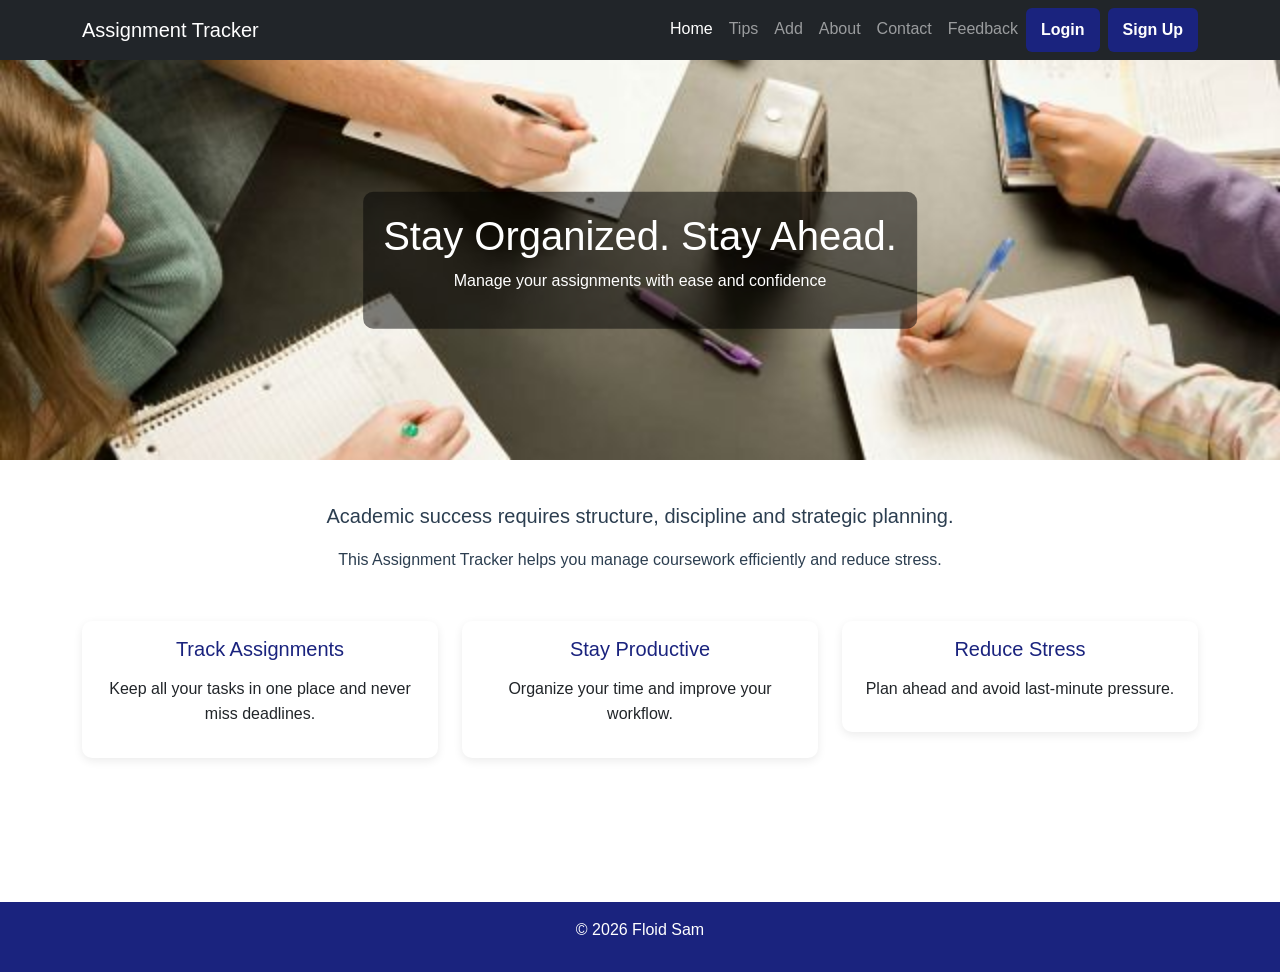
<file: index.html>
<!DOCTYPE html>
<html lang="en">
<head>
<meta charset="UTF-8">
<meta name="viewport" content="width=device-width, initial-scale=1.0">
<title>Assignment Tracker</title>

<link href="https://cdn.jsdelivr.net/npm/bootstrap@5.3.0/dist/css/bootstrap.min.css" rel="stylesheet"> 
<link rel="stylesheet" href="styles.css">
</head>

<body>

<nav class="navbar navbar-expand-lg navbar-dark bg-dark">
<div class="container">
<a class="navbar-brand" href="#">Assignment Tracker</a>

<button class="navbar-toggler" type="button" data-bs-toggle="collapse" data-bs-target="#navbarNav">
<span class="navbar-toggler-icon"></span>
</button>

<div class="collapse navbar-collapse" id="navbarNav">
<ul class="navbar-nav ms-auto" id="navbar-items">

</ul>
</div>
</div>
</nav>

<section class="hero">
<img src="deep focus.jpg" alt="Study image">
<div class="hero-text">
<h1>Stay Organized. Stay Ahead.</h1>
<p>Manage your assignments with ease and confidence</p>
</div>
</section>

<main class="container text-center">
<p class="lead">Academic success requires structure, discipline and strategic planning.</p>
<p>This Assignment Tracker helps you manage coursework efficiently and reduce stress.</p>

<div class="row mt-5">
<div class="col-md-4 mb-4">
<div class="card p-3">
<h5>Track Assignments</h5>
<p>Keep all your tasks in one place and never miss deadlines.</p>
</div>
</div>

<div class="col-md-4 mb-4">
<div class="card p-3">
<h5>Stay Productive</h5>
<p>Organize your time and improve your workflow.</p>
</div>
</div>

<div class="col-md-4 mb-4">
<div class="card p-3">
<h5>Reduce Stress</h5>
<p>Plan ahead and avoid last-minute pressure.</p>
</div>
</div>
</div>
</main>

<footer>
<p>&copy; 2026 Floid Sam</p>
</footer>

<script>
document.addEventListener("DOMContentLoaded", function() {
    const navbar = document.getElementById("navbar-items");
    const currentUser = localStorage.getItem("currentUser");

    if (currentUser) {
        navbar.innerHTML = `
            <li class="nav-item"><a class="nav-link active" href="index.html">Home</a></li>
            <li class="nav-item"><a class="nav-link" href="tips.html">Tips</a></li>
            <li class="nav-item"><a class="nav-link" href="add.html">Add</a></li>
            <li class="nav-item"><a class="nav-link" href="about.html">About</a></li>
            <li class="nav-item"><a class="nav-link" href="contact.html">Contact</a></li>
           <li class="nav-item"><a class="nav-link" href="feedback.html">Feedback</a></li> 
            <li class="nav-item"><span class="navbar-text text-white me-2">Welcome, ${currentUser}</span></li>
            <li class="nav-item"><button class="btn btn-danger" onclick="logout()">Logout</button></li>
        `;
    } else {
        navbar.innerHTML = `
            <li class="nav-item"><a class="nav-link active" href="index.html">Home</a></li>
            <li class="nav-item"><a class="nav-link" href="tips.html">Tips</a></li>
            <li class="nav-item"><a class="nav-link" href="add.html">Add</a></li>
            <li class="nav-item"><a class="nav-link" href="about.html">About</a></li>
            <li class="nav-item"><a class="nav-link" href="contact.html">Contact</a></li>
            <li class="nav-item"><a class="nav-link" href="feedback.html">Feedback</a></li>
            <li class="nav-item"><a class="btn btn-primary me-2" href="login.html">Login</a></li>
            <li class="nav-item"><a class="btn btn-success" href="signup.html">Sign Up</a></li>
        `;
    }
});

function logout() {
    localStorage.removeItem("currentUser");
    location.reload();
}
</script>

<script src="https://cdn.jsdelivr.net/npm/bootstrap@5.3.0/dist/js/bootstrap.bundle.min.js"></script>
</body>
</html>
</file>
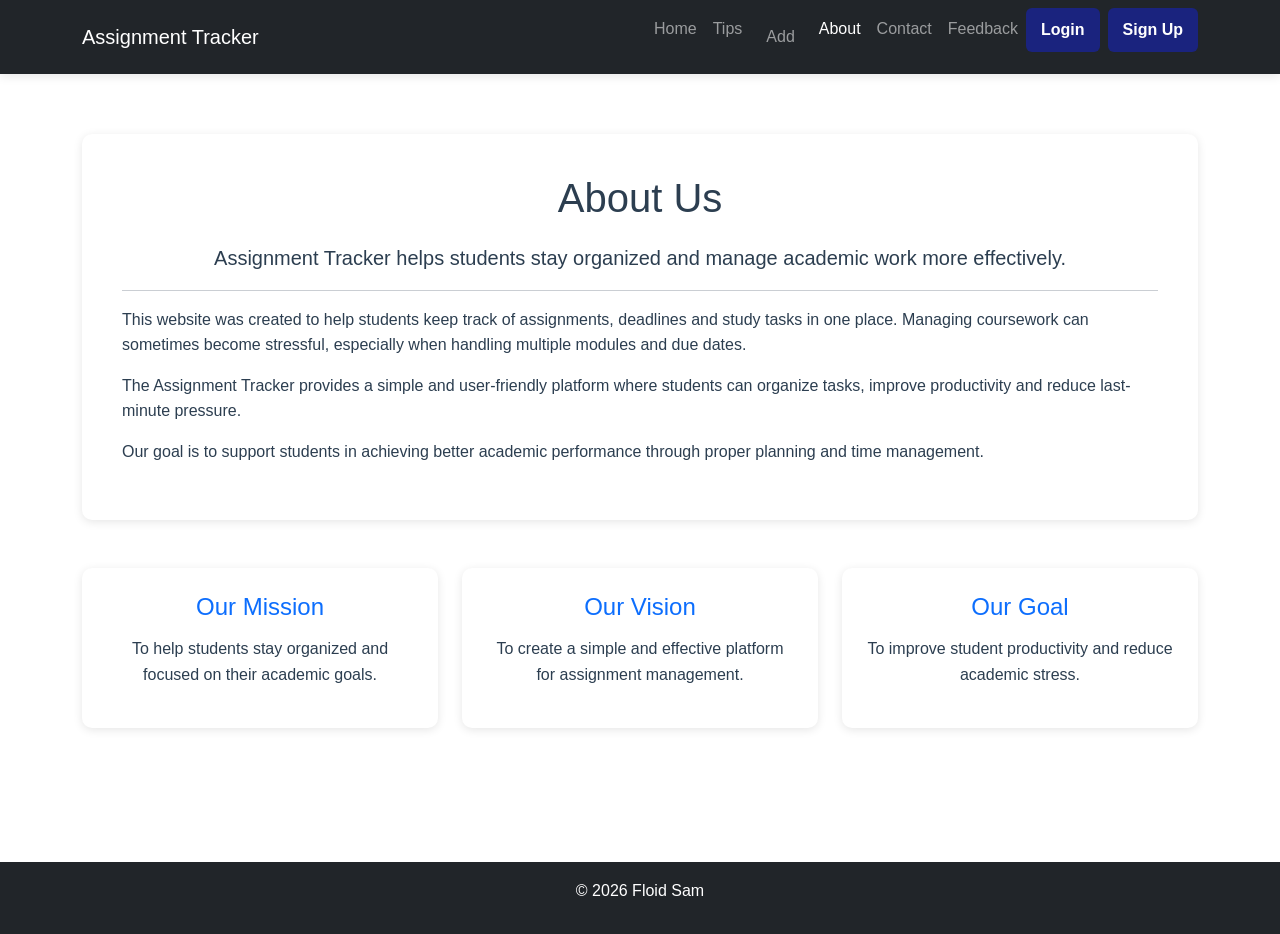
<file: about.html>
<!DOCTYPE html>
<html lang="en">
<head>
<meta charset="UTF-8">
<meta name="viewport" content="width=device-width, initial-scale=1.0">
<title>About - Assignment Tracker</title>

<link href="https://cdn.jsdelivr.net/npm/bootstrap@5.3.0/dist/css/bootstrap.min.css" rel="stylesheet">
<link rel="stylesheet" href="styles.css">

<style>

.about-section{
    padding: 60px 20px;
}

.about-box{
    background: white;
    padding: 40px;
    border-radius: 10px;
    box-shadow: 0 2px 10px rgba(0,0,0,0.1);
}

.about-box h1{
    margin-bottom: 20px;
}

.info-card{
    background: white;
    padding: 25px;
    border-radius: 10px;
    text-align: center;
    box-shadow: 0 2px 10px rgba(0,0,0,0.1);
    height: 100%;
}

.info-card h4{
    margin-bottom: 15px;
    color: #0d6efd;
}

</style>
</head>

<body>

<nav class="navbar navbar-expand-lg navbar-dark bg-dark">
<div class="container">

<a class="navbar-brand" href="#">Assignment Tracker</a>

<button class="navbar-toggler" type="button" data-bs-toggle="collapse" data-bs-target="#navbarNav">
<span class="navbar-toggler-icon"></span>
</button>

<div class="collapse navbar-collapse" id="navbarNav">
<ul class="navbar-nav ms-auto" id="navbar-items">

</ul>
</div>

</div>
</nav>

<!-- About Section -->
<section class="about-section">

<div class="container">

<div class="about-box mb-5">

<h1 class="text-center">About Us</h1>

<p class="lead text-center">
Assignment Tracker helps students stay organized and manage academic work more effectively.
</p>

<hr>

<p>
This website was created to help students keep track of assignments, deadlines and study tasks in one place.
Managing coursework can sometimes become stressful, especially when handling multiple modules and due dates.
</p>

<p>
The Assignment Tracker provides a simple and user-friendly platform where students can organize tasks,
improve productivity and reduce last-minute pressure.
</p>

<p>
Our goal is to support students in achieving better academic performance through proper planning and time management.
</p>

</div>

<!-- Info Cards -->
<div class="row">

<div class="col-md-4 mb-4">
<div class="info-card">
<h4>Our Mission</h4>
<p>
To help students stay organized and focused on their academic goals.
</p>
</div>
</div>

<div class="col-md-4 mb-4">
<div class="info-card">
<h4>Our Vision</h4>
<p>
To create a simple and effective platform for assignment management.
</p>
</div>
</div>

<div class="col-md-4 mb-4">
<div class="info-card">
<h4>Our Goal</h4>
<p>
To improve student productivity and reduce academic stress.
</p>
</div>
</div>

</div>

</div>

</section>

<footer class="bg-dark text-white text-center p-3">
<p>&copy; 2026 Floid Sam</p>
</footer>

<script>

document.addEventListener("DOMContentLoaded", function() {
    const navbar = document.getElementById("navbar-items");
    const currentUser = localStorage.getItem("currentUser");

    if (currentUser) {
        navbar.innerHTML = `
            <li class="nav-item"><a class="nav-link" href="index.html">Home</a></li>
            <li class="nav-item"><a class="nav-link" href="tips.html">Tips</a></li>
            <li class="nav-item"><a class="nav-link" href="add.html">Add</a></li>
            <li class="nav-item"><a class="nav-link active" href="about.html">About</a></li>
            <li class="nav-item"><a class="nav-link" href="contact.html">Contact</a></li>
            <li class="nav-item"><a class="nav-link" href="feedback.html">Feedback</a></li>
            <li class="nav-item"><span class="navbar-text text-white me-2">Welcome, ${currentUser}</span></li>
            <li class="nav-item"><button class="btn btn-danger" onclick="logout()">Logout</button></li>
        `;
    } else {
        navbar.innerHTML = `
            <li class="nav-item"><a class="nav-link" href="index.html">Home</a></li>
            <li class="nav-item"><a class="nav-link" href="tips.html">Tips</a></li>
            <li class="nav-link"><a class="nav-link" href="add.html">Add</a></li>
            <li class="nav-item"><a class="nav-link active" href="about.html">About</a></li>
            <li class="nav-item"><a class="nav-link" href="contact.html">Contact</a></li>
            <li class="nav-item"><a class="nav-link" href="feedback.html">Feedback</a></li>
            <li class="nav-item"><a class="btn btn-primary me-2" href="login.html">Login</a></li>
            <li class="nav-item"><a class="btn btn-success" href="signup.html">Sign Up</a></li>
        `;
    }
});

function logout() {
    localStorage.removeItem("currentUser");
    location.reload();
}

</script>

<script src="https://cdn.jsdelivr.net/npm/bootstrap@5.3.0/dist/js/bootstrap.bundle.min.js"></script>

</body>
</html>
</file>
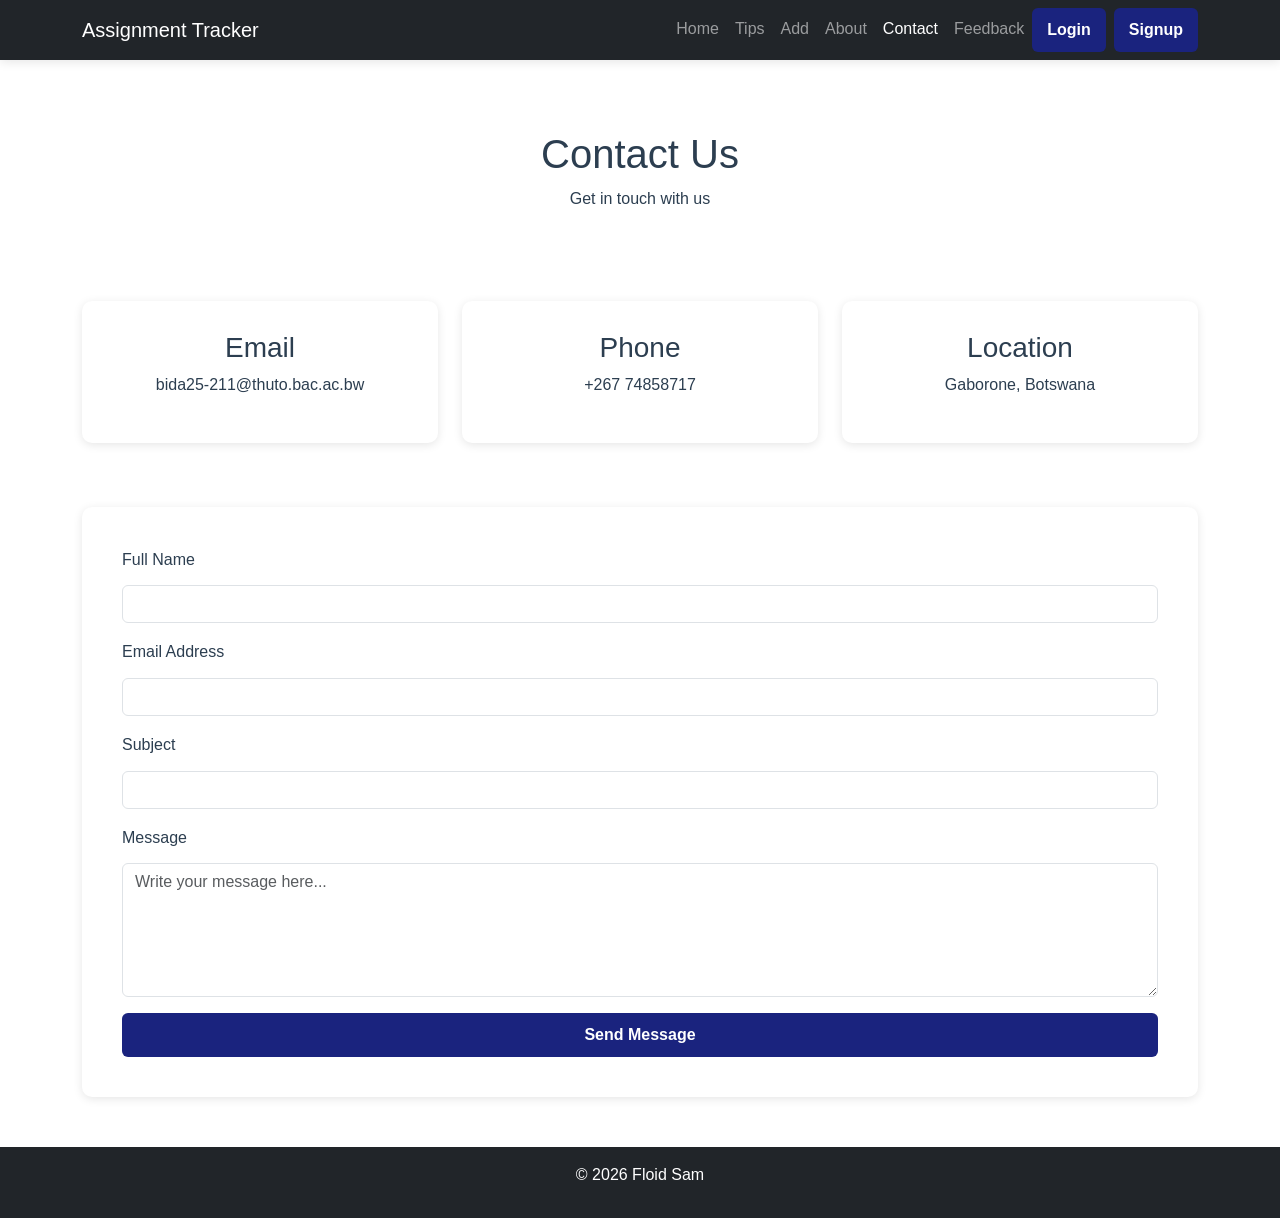
<file: contact.html>
<!DOCTYPE html>
<html lang="en">
<head>
<meta charset="UTF-8">
<meta name="viewport" content="width=device-width, initial-scale=1.0">
<title>Contact - Assignment Tracker</title>

<link href="https://cdn.jsdelivr.net/npm/bootstrap@5.3.0/dist/css/bootstrap.min.css" rel="stylesheet">
<link rel="stylesheet" href="styles.css">
<style>

footer{
    background-color: #212529;
    color: white;
    text-align: center;
    padding: 15px;
} 

</style>
</head>

<body>

<nav class="navbar navbar-expand-lg navbar-dark bg-dark">
<div class="container">

<a class="navbar-brand" href="#">Assignment Tracker</a>

<button class="navbar-toggler" type="button" data-bs-toggle="collapse" data-bs-target="#navbarNav">
<span class="navbar-toggler-icon"></span>
</button>

<div class="collapse navbar-collapse" id="navbarNav">

<ul class="navbar-nav ms-auto">

<li class="nav-item">
<a class="nav-link" href="index.html">Home</a>
</li>

<li class="nav-item">
<a class="nav-link" href="tips.html">Tips</a>
</li>

<li class="nav-item">
<a class="nav-link" href="add.html">Add</a>
</li>

<li class="nav-item">
<a class="nav-link" href="about.html">About</a>
</li>

<li class="nav-item">
<a class="nav-link active" href="contact.html">Contact</a>
</li>
 <li class="nav-item">
   
<a class="nav-link" href="feedback.html">Feedback</a>
</li> 

<li class="nav-item">
<a class="btn btn-primary me-2" href="login.html">Login</a>
</li>

<li class="nav-item">
<a class="btn btn-success" href="signup.html">Signup</a>
</li>

</ul>
</div>
</div>
</nav>

<div class="container">

<div class="contact-header">
<h1>Contact Us</h1>
<p>Get in touch with us</p>
</div>

<div class="row mt-4">

<div class="col-md-4 mb-4">
<div class="contact-card">
<h3>Email</h3>
<p>bida25-211@thuto.bac.ac.bw</p>
</div>
</div>

<div class="col-md-4 mb-4">
<div class="contact-card">
<h3>Phone</h3>
<p>+267 74858717</p>
</div>
</div>

<div class="col-md-4 mb-4">
<div class="contact-card">
<h3>Location</h3>
<p>Gaborone, Botswana</p>
</div>
</div>

</div>

<div class="contact-form">

<form>

<div class="mb-3">
<label class="form-label">Full Name</label>
<input type="text" class="form-control" required>
</div>

<div class="mb-3">
<label class="form-label">Email Address</label>
<input type="email" class="form-control" required>
</div>

<div class="mb-3">
<label class="form-label">Subject</label>
<input type="text" class="form-control" required>
</div>

<div class="mb-3">
<label class="form-label">Message</label>
<textarea class="form-control" rows="5" placeholder="Write your message here..."></textarea>
</div>

<button type="submit" class="btn btn-primary w-100">
Send Message
</button>

</form>

</div>

</div>

<footer>
<p>&copy; 2026 Floid Sam</p>
</footer>

<script src="https://cdn.jsdelivr.net/npm/bootstrap@5.3.0/dist/js/bootstrap.bundle.min.js"></script>
</body>
</html>
</file>
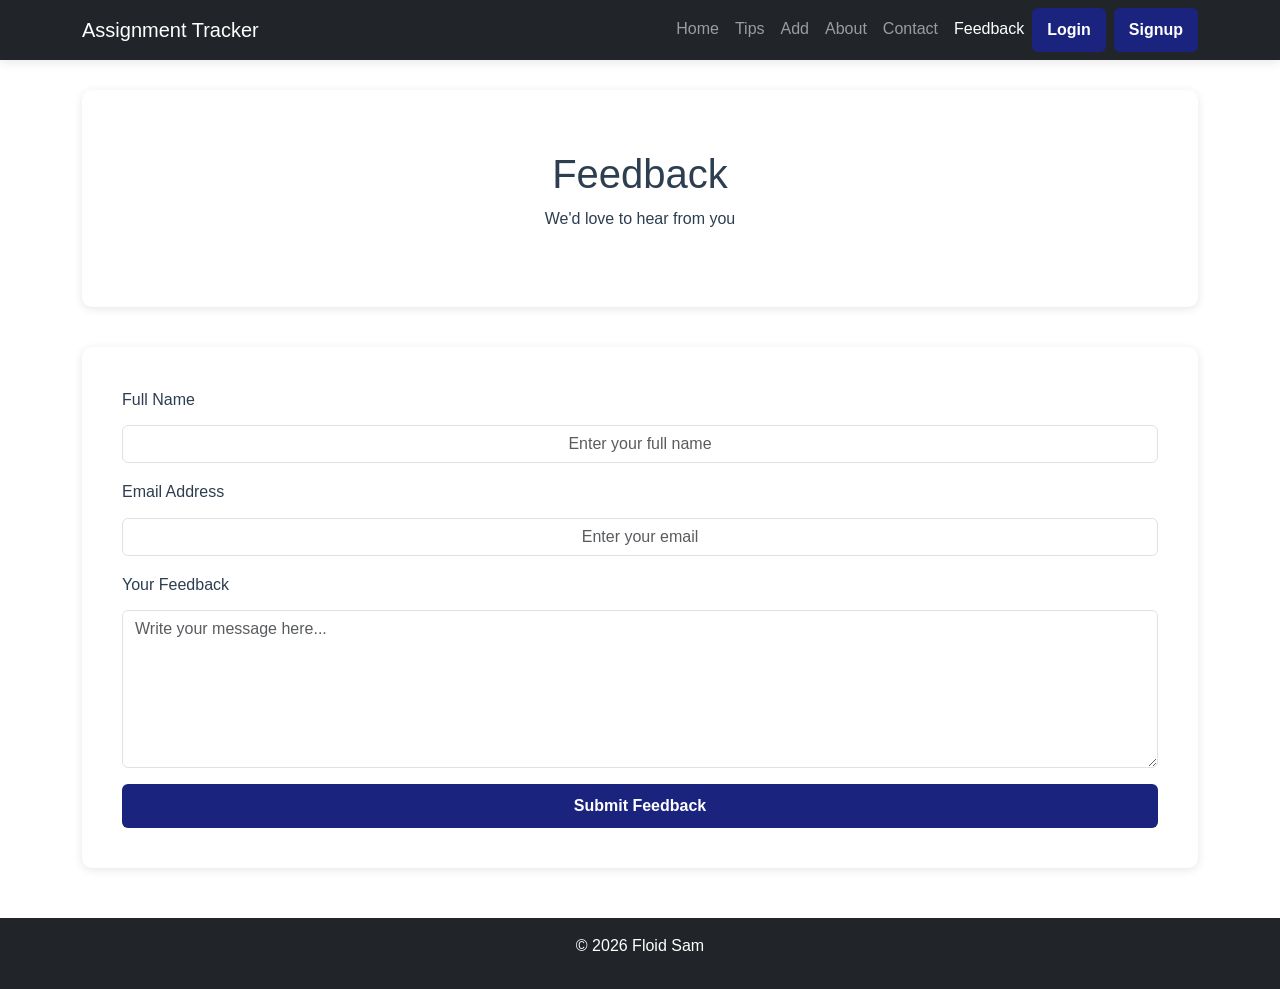
<file: feedback.html>
<!DOCTYPE html>
<html lang="en">
<head>
<meta charset="UTF-8">
<meta name="viewport" content="width=device-width, initial-scale=1.0">
<title>Feedback - Assignment Tracker</title>

<link href="https://cdn.jsdelivr.net/npm/bootstrap@5.3.0/dist/css/bootstrap.min.css" rel="stylesheet">
<link rel="stylesheet" href="styles.css">

<style>

footer{
    background-color: #212529;
    color: white;
    text-align: center;
    padding: 15px;
}

</style>

</head>

<body>

<nav class="navbar navbar-expand-lg navbar-dark bg-dark">

<div class="container">

<a class="navbar-brand" href="#">Assignment Tracker</a>

<button class="navbar-toggler" type="button" data-bs-toggle="collapse" data-bs-target="#navbarNav">
<span class="navbar-toggler-icon"></span>
</button>

<div class="collapse navbar-collapse" id="navbarNav">

<ul class="navbar-nav ms-auto" id="navbar-items">

</ul>

</div>
</div>
</nav>

<div class="container">

<div class="feedback-header">
<h1>Feedback</h1>
<p>We'd love to hear from you</p>
</div>

<div class="feedback-form">

<form>

<div class="mb-3">
<label class="form-label">Full Name</label>
<input type="text" class="form-control" placeholder="Enter your full name">
</div>

<div class="mb-3">
<label class="form-label">Email Address</label>
<input type="email" class="form-control" placeholder="Enter your email">
</div>

<div class="mb-3">
<label class="form-label">Your Feedback</label>
<textarea class="form-control" rows="6" placeholder="Write your message here..."></textarea>
</div>

<button type="submit" class="btn btn-primary w-100">
Submit Feedback
</button>

</form>

</div>

</div>

<footer>
<p>&copy; 2026 Floid Sam</p>
</footer>

<script>

document.addEventListener("DOMContentLoaded", function() {

    const navbar = document.getElementById("navbar-items");
    const currentUser = localStorage.getItem("currentUser");

    if (currentUser) {

        navbar.innerHTML = `
            <li class="nav-item"><a class="nav-link" href="index.html">Home</a></li>
            <li class="nav-item"><a class="nav-link" href="tips.html">Tips</a></li>
            <li class="nav-item"><a class="nav-link" href="add.html">Add</a></li>
            <li class="nav-item"><a class="nav-link" href="about.html">About</a></li>
            <li class="nav-item"><a class="nav-link" href="contact.html">Contact</a></li>
            <li class="nav-item"><a class="nav-link active" href="feedback.html">Feedback</a></li>
            <li class="nav-item"><span class="navbar-text text-white me-2">Welcome, ${currentUser}</span></li>
            <li class="nav-item"><button class="btn btn-danger" onclick="logout()">Logout</button></li>
        `;

    } else {

        navbar.innerHTML = `
            <li class="nav-item"><a class="nav-link" href="index.html">Home</a></li>
            <li class="nav-item"><a class="nav-link" href="tips.html">Tips</a></li>
            <li class="nav-item"><a class="nav-link" href="add.html">Add</a></li>
            <li class="nav-item"><a class="nav-link" href="about.html">About</a></li>
            <li class="nav-item"><a class="nav-link" href="contact.html">Contact</a></li>
            <li class="nav-item"><a class="nav-link active" href="feedback.html">Feedback</a></li>
            <li class="nav-item"><a class="btn btn-primary me-2" href="login.html">Login</a></li>
            <li class="nav-item"><a class="btn btn-success" href="signup.html">Signup</a></li>
        `;

    }

});

function logout() {
    localStorage.removeItem("currentUser");
    location.reload();
}

</script>

<script src="https://cdn.jsdelivr.net/npm/bootstrap@5.3.0/dist/js/bootstrap.bundle.min.js"></script>

</body>
</html>
</file>
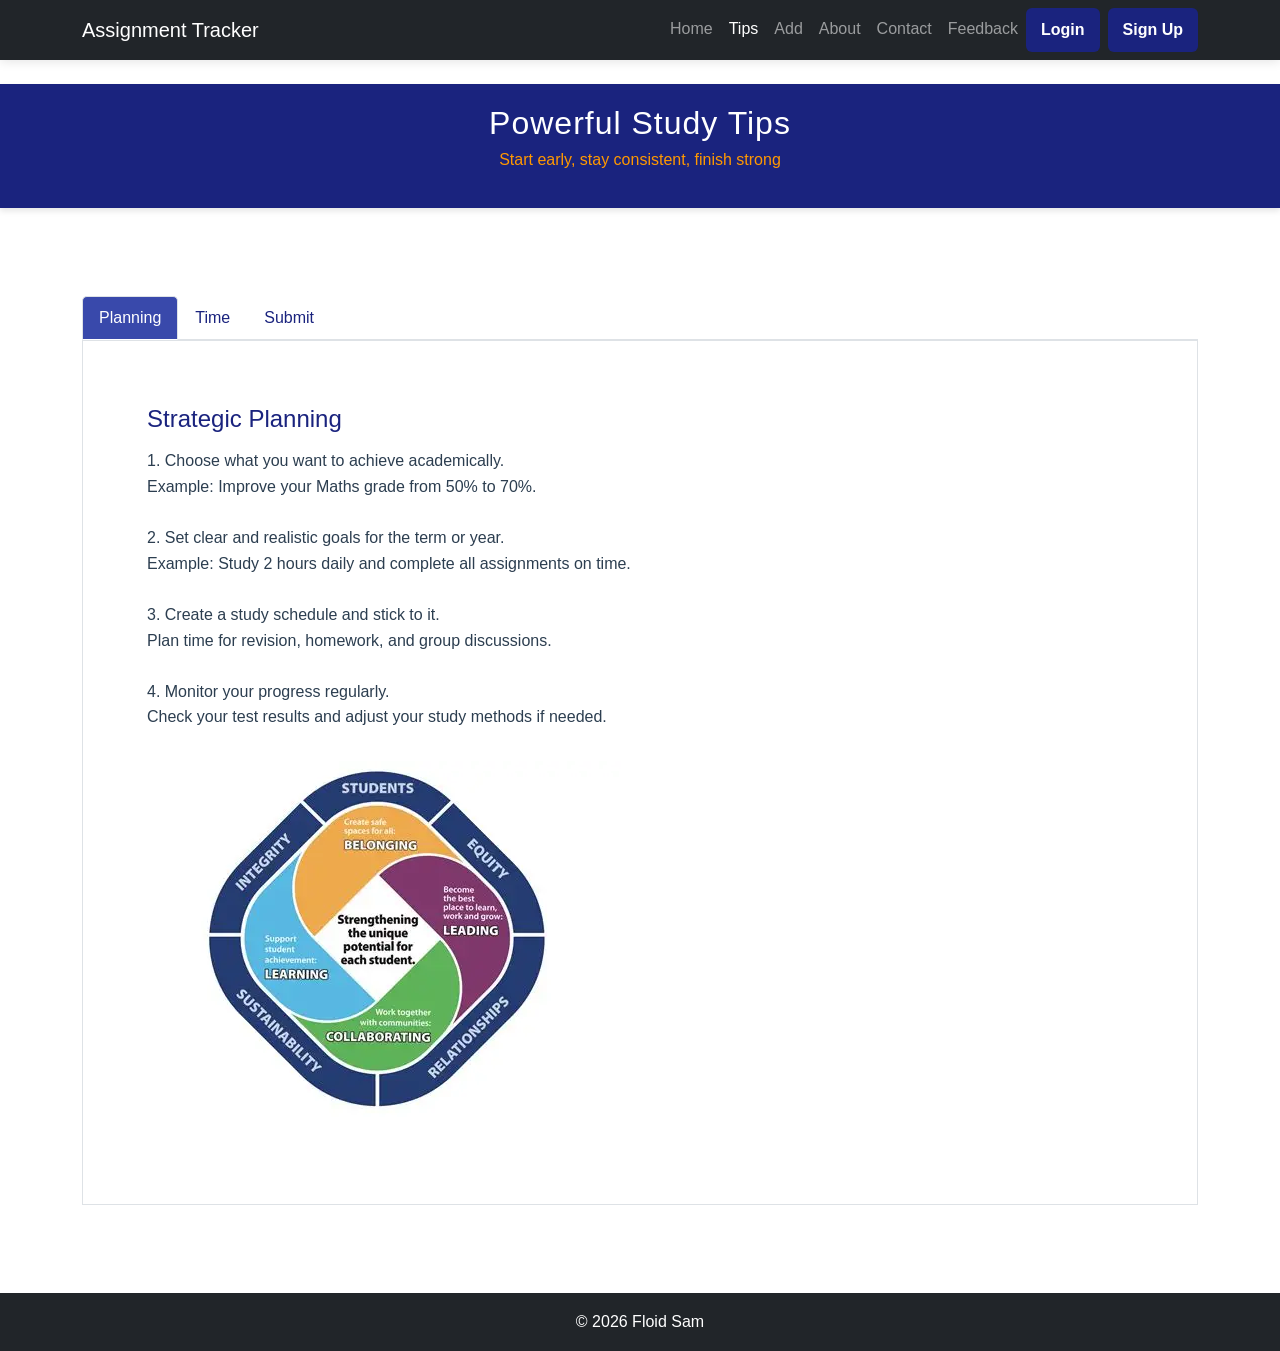
<file: tips.html>
<!DOCTYPE html>
<html lang="en">
<head>
<meta charset="UTF-8">
<meta name="viewport" content="width=device-width, initial-scale=1.0">
<title>Assignment Tracker - Tips</title>
<link href="https://cdn.jsdelivr.net/npm/bootstrap@5.3.0/dist/css/bootstrap.min.css" rel="stylesheet">
<link rel="stylesheet" href="styles.css">
</head>
<body>
    
<nav class="navbar navbar-expand-lg navbar-dark bg-dark">
  <div class="container">
    <a class="navbar-brand" href="#">Assignment Tracker</a>
    <button class="navbar-toggler" type="button" data-bs-toggle="collapse" 
            data-bs-target="#navbarNav" aria-controls="navbarNav" 
            aria-expanded="false" aria-label="Toggle navigation">
      <span class="navbar-toggler-icon"></span>
    </button>
    <div class="collapse navbar-collapse" id="navbarNav">
      <ul class="navbar-nav ms-auto" id="navbar-items">
      </ul>
    </div>
  </div>
</nav>

<header class="text-center my-4">
  <h1>Powerful Study Tips</h1>
  <p>Start early, stay consistent, finish strong</p>
</header>

<main class="container mt-5">

  <ul class="nav nav-tabs">
    <li class="nav-item">
      <button class="nav-link active" data-bs-toggle="tab" data-bs-target="#plan">Planning</button>
    </li>
    <li class="nav-item">
      <button class="nav-link" data-bs-toggle="tab" data-bs-target="#time">Time</button>
    </li>
    <li class="nav-item">
      <button class="nav-link" data-bs-toggle="tab" data-bs-target="#submit">Submit</button>
    </li>
  </ul>

  <div class="tab-content border p-4">
    <div class="tab-pane fade show active" id="plan">
      <h4>Strategic Planning</h4>
      <p>
        1. Choose what you want to achieve academically.<br>
        Example: Improve your Maths grade from 50% to 70%.<br><br>
        2. Set clear and realistic goals for the term or year.<br>
        Example: Study 2 hours daily and complete all assignments on time.<br><br>
        3. Create a study schedule and stick to it.<br>
        Plan time for revision, homework, and group discussions.<br><br>
        4. Monitor your progress regularly.<br>
        Check your test results and adjust your study methods if needed.
      </p>
      <img src="strategic palnning.webp" alt="Goal setting" class="img-fluid my-3">
    </div>

    <div class="tab-pane fade" id="time">
      <h4>Time Management</h4>
      <ul>
        <li>Create a realistic study schedule that balances school work, revision, and rest.</li>
        <li>Prioritize important tasks and complete assignments before deadlines.</li>
        <li>Minimize distractions such as social media while studying.</li>
        <li>Track your academic progress and adjust your study plan when necessary.</li>
      </ul>

      <h5 class="mt-4">Watch this Time Management Video</h5>
      <div class="video-container mb-4">
        <video controls>
          <source src="floid.mp4" type="video/mp4">
          Your browser does not support the video tag.
        </video>
      </div>

      <h3>Weekly Timetable</h3>
      <button class="btn btn-secondary mb-2" onclick="toggleTable()">Show/Hide Time Table</button>

      <table border="1" id="timetable" class="mb-4">
        <tr>
          <th>Time</th><th>Mon</th><th>Tue</th><th>Wed</th><th>Thu</th><th>Fri</th><th>Sat</th><th>Sun</th>
        </tr>
        <tr>
          <td>08:00 - 08:45</td>
          <td><input type="text" placeholder="Subject"></td><td><input type="text"></td><td><input type="text"></td><td><input type="text"></td><td><input type="text"></td><td><input type="text"></td><td><input type="text"></td>
        </tr>
        <!-- Repeat rows as needed -->
      </table>

      <h3>Set a Time Reminder</h3>
      <label for="remindTime">Enter time (HH:MM, 24-hour): </label>
      <input type="time" id="remindTime">
      <button class="btn btn-primary" onclick="setReminder()">Set Reminder</button>

      <script>
        function toggleTable() {
          const table = document.getElementById("timetable");
          table.style.display = table.style.display === "none" ? "table" : "none";
        }

        function setReminder() {
          const timeInput = document.getElementById("remindTime").value;
          if (!timeInput) { alert("Please enter a time first!"); return; }
          const [hours, minutes] = timeInput.split(":").map(Number);
          const intervalId = setInterval(() => {
            const now = new Date();
            if (now.getHours() === hours && now.getMinutes() === minutes) {
              alert("⏰ Time’s up! Check your schedule!");
              clearInterval(intervalId);
            }
          }, 10000);
          alert("Reminder is set for " + timeInput);
        }
      </script>
    </div>

    <!-- Submit Tab -->
    <div class="tab-pane fade" id="submit">
      <h4>Final Submission</h4>
      <ul>
        <li>Carefully proofread your work to correct grammar, spelling, and clarity errors.</li>
        <li>Ensure proper formatting according to the required guidelines (font size, spacing, referencing style).</li>
        <li>Submit assignments before the deadline to avoid penalties and demonstrate responsibility.</li>
        <li>Keep a backup copy of your work to prevent loss of important files.</li>
      </ul>
    </div>
  </div>

</main>

<footer class="bg-dark text-white text-center py-3 mt-5">
  &copy; 2026 Floid Sam
</footer>

<script>
document.addEventListener("DOMContentLoaded", function() {
    const navbar = document.getElementById("navbar-items");
    const currentUser = localStorage.getItem("currentUser");

    if (currentUser) {
        navbar.innerHTML = `
            <li class="nav-item"><a class="nav-link" href="index.html">Home</a></li>
            <li class="nav-item"><a class="nav-link active" href="tips.html">Tips</a></li>
            <li class="nav-item"><a class="nav-link" href="add.html">Add</a></li>
            <li class="nav-item"><a class="nav-link" href="about.html">About</a><li>
            <li class="nav-item"><a class="nav-link" href="contact.html">Contact</a><li>
            <li class="nav-item"><a class="nav-link" href="feedback.html">Feedback</a><li>
            <li class="nav-item"><span class="navbar-text text-white me-2">Welcome, ${currentUser}</span></li>
            <li class="nav-item"><button class="btn btn-danger" onclick="logout()">Logout</button></li>
        `;
    } else {
        navbar.innerHTML = `
            <li class="nav-item"><a class="nav-link" href="index.html">Home</a></li>
            <li class="nav-item"><a class="nav-link active" href="tips.html">Tips</a></li>
            <li class="nav-item"><a class="nav-link" href="add.html">Add</a></li>
            <li class="nav-item"><a class="nav-link" href="about.html">About</a><li>
            <li class="nav-item"><a class="nav-link" href="contact.html">Contact</a><li>
            <li class="nav-item"><a class="nav-link" href="feedback.html">Feedback</a><li>
            <li class="nav-item"><a class="btn btn-primary me-2" href="login.html">Login</a></li>
            <li class="nav-item"><a class="btn btn-success" href="signup.html">Sign Up</a></li>
        `;
    }
});

function logout() {
    localStorage.removeItem("currentUser");
    location.reload();
}
</script>

<script src="https://cdn.jsdelivr.net/npm/bootstrap@5.3.0/dist/js/bootstrap.bundle.min.js"></script>

</body>
</html>
</file>
<file: styles.css>
body{
    font-family: Arial, sans-serif; margin: 0; 
} 
    .navbar{
        box-shadow: 0 2px 10px rgba(0,0,0,0.1); 
    }
    .hero{ 
        position: relative; height: 400px; overflow: hidden;
     }
    .hero img
    { width: 100%; height: 100%; object-fit: cover;
    } 
    .hero-text{
        position: absolute; top: 50%; left: 50%; transform: translate(-50%, -50%); color: white; text-align: center; background: rgba(0,0,0,0.5); padding: 20px; border-radius: 10px;
    }
    main{
        padding: 40px 20px;
    } .card{ 
        border: none; border-radius: 15px; box-shadow: 0 5px 20px rgba(0,0,0,0.1); transition: 0.3s; 
    } .card:hover{ 
        transform: translateY(-5px); 
    } 
    footer{
        background:#222; color:white; text-align:center; padding:15px; margin-top:40px; }
body.home{
  font-family: Arial, sans-serif;
  margin: 0;
}

body.home .navbar{
  box-shadow: 0 2px 10px rgba(0,0,0,0.1);
}

body.home .hero{
  position: relative;
  height: 400px;
  overflow: hidden;
}

body.home .hero img{
  width: 100%;
  height: 100%;
  object-fit: cover;
}

body.home .hero-text{
  position: absolute;
  top: 50%;
  left: 50%;
  transform: translate(-50%, -50%);
  color: white;
  text-align: center;
  background: rgba(0,0,0,0.5);
  padding: 20px;
  border-radius: 10px;
}
body.home main{
  padding: 40px 20px;
}

body.home .card{
  border: none;
  border-radius: 15px;
  box-shadow: 0 5px 20px rgba(0,0,0,0.1);
  transition: 0.3s;
}

body.home .card:hover{
  transform: translateY(-5px);
}

body.home footer{
  background:#222;
  color:white;
  text-align:center;
  padding:15px;
  margin-top:40px;
}
body {
  font-family: 'Segoe UI', Tahoma, Geneva, Verdana, sans-serif;
  color: #2c3e50;
  background-color: white;
  margin: 0;
  padding: 0;
  line-height: 1.6;
}
header {
  background-color: #1a237e; /* dark navy */
  color: #ffffff;
  padding: 20px 0;
  text-align: center;
  box-shadow: 0 3px 6px rgba(0,0,0,0.1);
}

header h1 {
  margin: 0;
  font-size: 2rem;
  letter-spacing: 1px;
}

header p {
  color: #ff9800;
  margin-top: 5px;
  font-size: 1rem;
}

main, .tab-pane {
  width: 100%;
  max-width: 100%;
  padding: 40px;
  background-color: #ffffff;
}

h2, h4, h5 {
  color: #1a237e;
  margin-bottom: 15px;
}

p {
  margin-bottom: 15px;
}
ul {
  list-style-type: disc;
  padding-left: 20px;
  margin-bottom: 20px;
}

.nav-tabs .nav-link.active {
  background-color: #3949ab;
  color: #fff;
  border-radius: 5px 5px 0 0;
}

.nav-tabs .nav-link {
  color: #1a237e;
}
iframe, video {
  width: 70%;
  max-width: 70%;
  border: 2px solid #1a237e;
  border-radius: 8px;
  margin-top: 15px;
}


.card {
  background-color: #ffffff;
  padding: 20px;
  border-radius: 10px;
  box-shadow: 0 3px 10px rgba(0,0,0,0.08);
  margin-bottom: 30px;
}


input, select, textarea {
  width: 100%;
  padding: 10px;
  margin-top: 5px;
  margin-bottom: 15px;
  border: 1px solid #ccc;
  border-radius: 6px;
  font-size: 1rem;
}

button, .btn {
  background-color: #1a237e;
  color: #fff;
  border: none;
  border-radius: 6px;
  padding: 10px 15px;
  cursor: pointer;
  font-weight: bold;
  font-size: 1rem;
  transition: 0.3s;
}

button:hover, .btn:hover {
  background-color: #3949ab;
}

footer {
  background-color: #1a237e;
  color: #fff;
  text-align: center;
  padding: 15px 0;
  margin-top: 50px;
}

table {
  width: 100%;
  border-collapse: collapse;
  text-align: center;
}

th, td {
  padding: 8px;
}

input {
  width: 90%;
  border: none;
  outline: none;
  text-align: center;
}

a {
  color: #1a237e;
  text-decoration: none;
}

a:hover {
  color: #ff9800;
  text-decoration: underline;
}

main a[href^="mailto:"] {
  color: #ff5722;
  font-weight: bold;
}
/* About Section */
.about-section{
    padding: 80px 20px;
}

.about-title{
    text-align: center;
    margin-bottom: 50px;
}

.about-title h1{
    font-weight: bold;
    color: #0d6efd;
}

.about-card{
    background-color: white;
    padding: 40px;
    border-radius: 12px;
    box-shadow: 0 2px 10px rgba(0,0,0,0.1);
}

/* Team Cards */
.info-card{
    background-color: white;
    padding: 25px;
    border-radius: 12px;
    text-align: center;
    box-shadow: 0 2px 10px rgba(0,0,0,0.1);
    height: 100%;
}

.info-card h3{
    color: #0d6efd;
    margin-bottom: 15px;
}

<style>

.about-section{
    padding: 60px 20px;
}

.about-box{
    background: white;
    padding: 40px;
    border-radius: 10px;
    box-shadow: 0 2px 10px rgba(0,0,0,0.1);
}

.about-box h1{
    margin-bottom: 20px;
}

.info-card{
    background: white;
    padding: 25px;
    border-radius: 10px;
    text-align: center;
    box-shadow: 0 2px 10px rgba(0,0,0,0.1);
    height: 100%;
}

.info-card h4{
    margin-bottom: 15px;
    color: #0d6efd;
}
.video-container video {
    max-width: 100%;
    height: auto;
}
#timetable {
    width: 100%;
    border-collapse: collapse;
}
#timetable th, #timetable td {
    padding: 5px;
    text-align: center;
}

.contact-header{
    background: white;
    padding: 50px 20px;
    text-align: center;
    margin-top: 20px;
    border-radius: 10px;
}

.contact-card{
    background: white;
    padding: 30px;
    border-radius: 10px;
    text-align: center;
    box-shadow: 0 2px 10px rgba(0,0,0,0.1);
    height: 100%;
}

.contact-form{
    background: white;
    padding: 40px;
    border-radius: 10px;
    margin-top: 40px;
    box-shadow: 0 2px 10px rgba(0,0,0,0.1);
}

.feedback-header{
    background-color: white;
    padding: 60px 20px;
    text-align: center;
    margin-top: 30px;
    border-radius: 10px;
    box-shadow: 0 2px 10px rgba(0,0,0,0.1);
}

.feedback-form{
    background-color: white;
    padding: 40px;
    border-radius: 10px;
    margin-top: 40px;
    margin-bottom: 40px;
    box-shadow: 0 2px 10px rgba(0,0,0,0.1);
}
</file>
